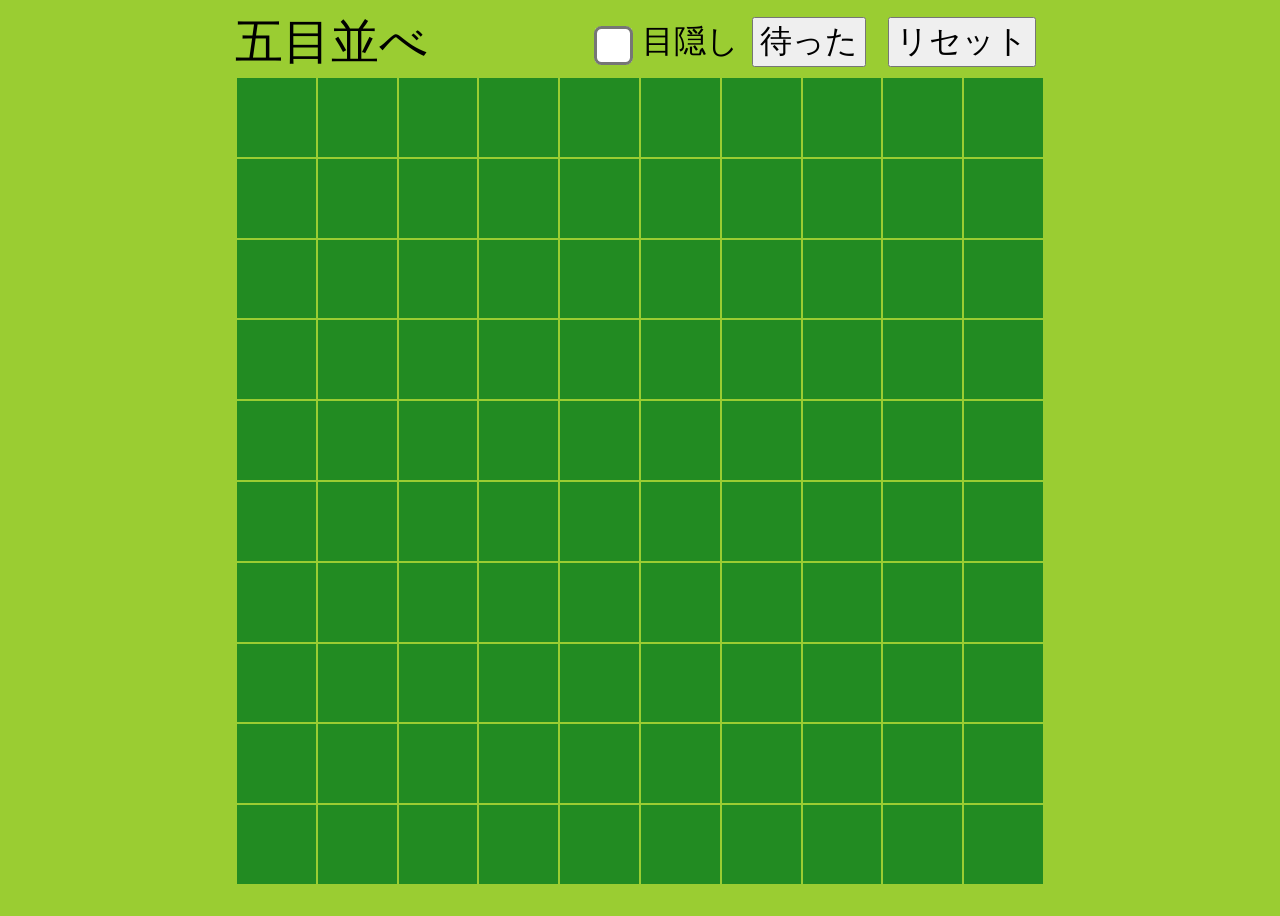
<file: index.html>
<!DOCTYPE html>
<html>
    <head>
        <meta charset="utf-8">
        <title>五目並べ</title>
        <link rel="stylesheet" href="./css/style.css">
    </head>
    <body>
        <div class="flex-container">
            <span>五目並べ</span>
            <div>
                <input type="checkbox" id="checkbox_mode" onchange="toggleMode()">
                <label for="label_mode">目隠し</label>
                <button id="button_undo" onclick="undo()">待った</button>
                <button id="button_reset" onclick="reset()">リセット</button>
            </div>
        </div>
        <table id="table_field" class="table_field"></table>
        <script src="./js/main.js"></script>
    </body>
</html>
</file>
<file: css/style.css>
body {
    width: 90vmin;
    height: 100vmin;
    margin-left: auto;
    margin-right: auto;
    background-color: yellowgreen;
}

.flex-container {
    display: flex;
    justify-content: space-between;
    align-items: center;
}

span {
    font-size:300%;
}

input {
    transform: scale(3.0);
    margin: 2vmin;
}

label {
    font-size: 200%;
}

button {
    font-size: 200%;
    margin: 1vmin;
}

.table_field {
    width: 90vmin;
    height: 90vmin;
    margin-left: auto;
    margin-right: auto;
}

td {
    width: 10%;
    height: 10%;
    background-color: forestgreen;
    font-size: 5vmin;
    text-align: center;
}

.td_putted {
    background-color: gold;
}
</file>
